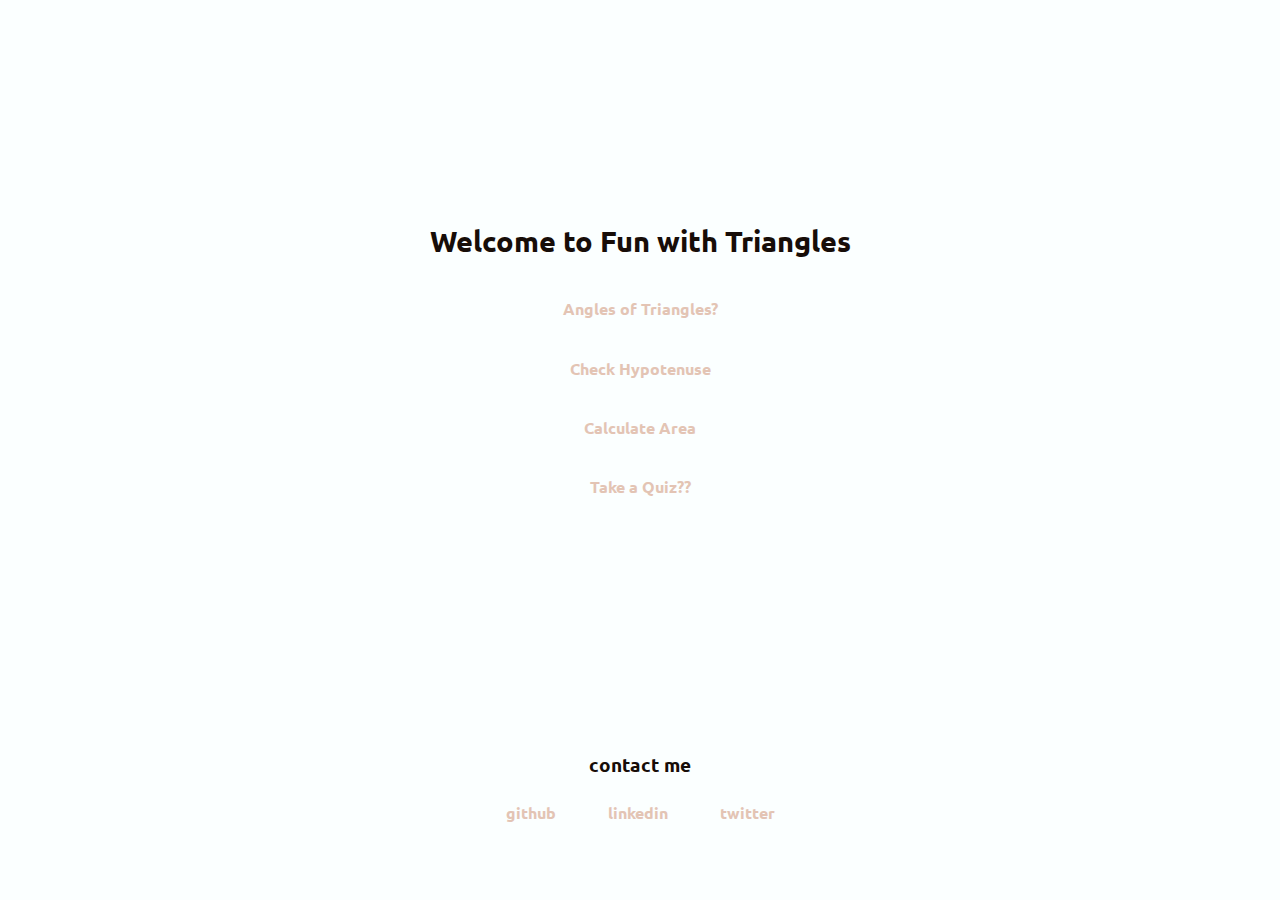
<file: index.html>
<!DOCTYPE html>
<html lang="en">
<head>
  <meta charset="UTF-8">
  <meta http-equiv="X-UA-Compatible" content="IE=edge">
  <meta name="viewport" content="width=device-width, initial-scale=1.0">
  <title>Fun with Triangles</title>
  <link href="./styles.css" rel="stylesheet">
</head>
<body>
  <section>
    <h1>Welcome to Fun with Triangles</h1>
    <div>
      <a class='link' href="./pages/angleOfTriangles/angleOfTriangles.html">Angles of Triangles?</a>
    </div>
    <div>
      <a class='link' href='./pages/checkHypotenuse/checkHypotenuse.html'>Check Hypotenuse</a>
    </div>
    <div>
      <a class='link' href='./pages/calculateArea/calculateArea.html'>Calculate Area</a>
    </div>
    <div>
      <a class='link' href='./pages/takeAQuiz/takeAQquiz.html'>Take a Quiz??</a>
    </div>
  </section>
  <footer class="footer">
    <h3>contact me</h3>
    <ul class="social-links list-non-bullet ">
      <li class="list-item-inline"><a class="link" href="https://github.com/Kevin-Solomon" target="_blank" rel="noopener noreferrer">github</a></li>
      <li class="list-item-inline"><a class="link" href="https://www.linkedin.com/in/kevin-solomon-8b2b2b1a5/" target="_blank" rel="noopener noreferrer">linkedin</a></li>
      <li class="list-item-inline"><a class="link" href="https://twitter.com/kevinsolomon777" target="_blank" rel="noopener noreferrer">twitter</a></li>
    </ul>
  </footer>
</body>
</html>
</file>
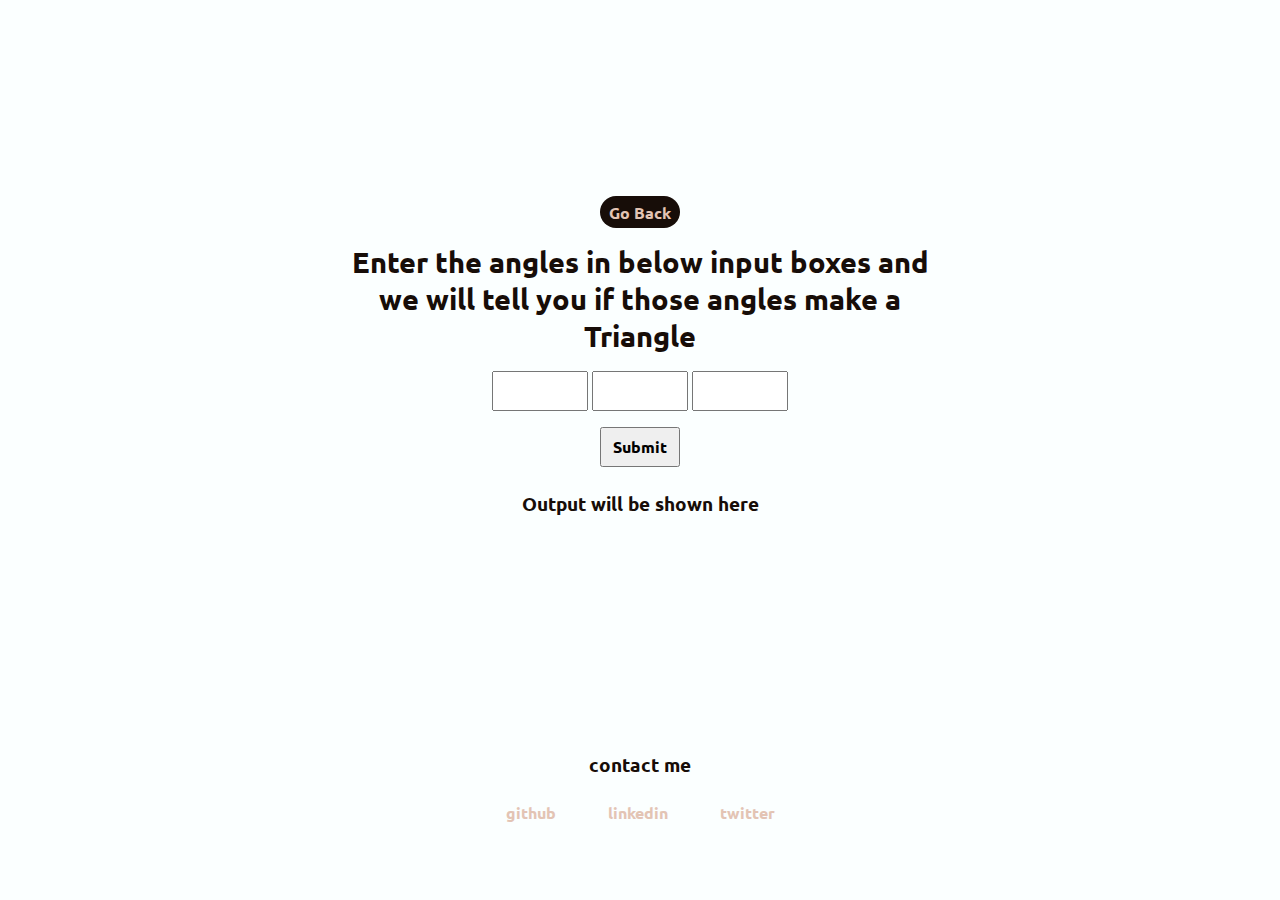
<file: pages/angleOfTriangles/angleOfTriangles.html>
<!DOCTYPE html>
<html lang="en">
<head>
  <meta charset="UTF-8">
  <meta http-equiv="X-UA-Compatible" content="IE=edge">
  <meta name="viewport" content="width=device-width, initial-scale=1.0">
  <link rel="stylesheet" href='../../styles.css'>
  <link rel="stylesheet" href='./style.css'>
  <!-- <script src='./app.js' async> -->
  <script src='./app.js' async></script>
  <title>Angle Of Triangles?</title>
</head>
<body>
  <section>
    <span><a href="../../index.html">Go Back</a></span>
    <h1>Enter the angles in below input boxes and we will tell you if those angles make a Triangle</h1>
    <form>
      <input id='angle2' type='number' min="1" max="180" required >
      <input id='angle1' type='number' min="1" max="180"  required >
      <input id='angle3' type='number' min="1" max="180" required >
      <br>
      <button id='submit'>Submit</button>
    </form>
    <div class="output">Output will be shown here</div>
  </section>
  <footer class="footer">
    <h3>contact me</h3>
    <ul class="social-links list-non-bullet ">
      <li class="list-item-inline"><a class="link" href="https://github.com/Kevin-Solomon" target="_blank" rel="noopener noreferrer">github</a></li>
      <li class="list-item-inline"><a class="link" href="https://www.linkedin.com/in/kevin-solomon-8b2b2b1a5/" target="_blank" rel="noopener noreferrer">linkedin</a></li>
      <li class="list-item-inline"><a class="link" href="https://twitter.com/kevinsolomon777" target="_blank" rel="noopener noreferrer">twitter</a></li>
    </ul>
  </footer>
</body>
</html>
</file>
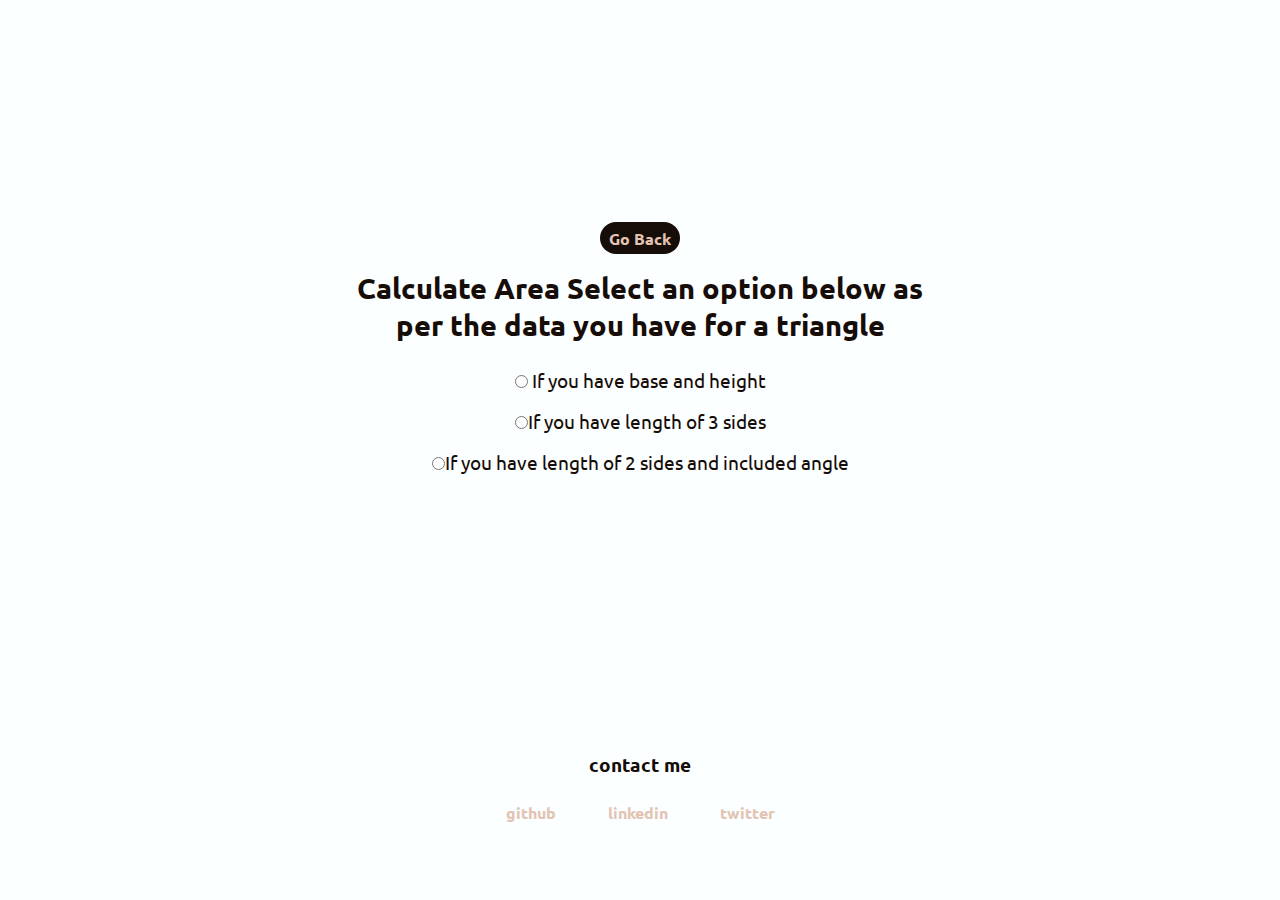
<file: pages/calculateArea/calculateArea.html>
<!DOCTYPE html>
<html lang="en">
<head>
  <meta charset="UTF-8">
  <meta http-equiv="X-UA-Compatible" content="IE=edge">
  <meta name="viewport" content="width=device-width, initial-scale=1.0">
  <link rel="stylesheet" href='../../styles.css'>
  <link href="./style.css" rel="stylesheet">
  <script src='./app.js' async></script>
  <title>Calculate Area</title>
</head>
<body>
  <section>
    <span><a href="../../index.html">Go Back</a></span>
    <h1>Calculate Area
      Select an option below as per the data you have for a triangle
    </h1>
    <label for="option1"><input id="option1" type='radio' name='option'/> If you have base and height </label>
    <label for="option2"><input id="option2" type='radio' name='option'/>If you have length of 3 sides</label>
    <label for="option3"><input id="option3" type='radio' name='option'/>If you have length of 2 sides and included angle</label>
    <div class="formula" id="firstFormula">
      <form>
        <label>Base = </label>
        <input min='1' type='number' required>
        <label>Height = </label>
        <input min='1' type='number' required>
        <br>
        <button>Submit</button>
      </form>
      <div class='actual-formula'>Area= 1/2*base*height</div>
      <div class='output'>Area Will be calculated</div>
    </div>
    <div class="formula" id="secondFormula">
      <form>
        <label>a = <input min='1' type='number' required></label>
        <label>b = <input min='1' type='number' required></label>
        <label>c = <input min='1' type='number' required></label>
        <br>
        <button>Submit</button>
      </form>
      <div class='output'>Area Will be calculated</div>
      <div class='actual-formula'>Area= √s(s-a)(s-b)(s-c)</div>
    </div>
    <div class="formula" id="thirdFormula">
      <form>
        <label>b = </label>
        <input min='1' type='number' required>
        <label>c = </label>
        <input min='1' type='number' required>
        <label>∠A(deg) = </label>
        <input min='1' type='number' required>
        <br>
        <button>Submit</button>
      </form>
      <div class='output'>Area Will be calculated</div>
      <div class='actual-formula'>Area= 1/2*b*c*sin(A)</div>
    </div>
    <div class="output"></div>
  </section>
  <footer class="footer">
    <h3>contact me</h3>
    <ul class="social-links list-non-bullet ">
      <li class="list-item-inline"><a class="link" href="https://github.com/Kevin-Solomon" target="_blank" rel="noopener noreferrer">github</a></li>
      <li class="list-item-inline"><a class="link" href="https://www.linkedin.com/in/kevin-solomon-8b2b2b1a5/" target="_blank" rel="noopener noreferrer">linkedin</a></li>
      <li class="list-item-inline"><a class="link" href="https://twitter.com/kevinsolomon777" target="_blank" rel="noopener noreferrer">twitter</a></li>
    </ul>
  </footer>
</body>
</html>
</file>
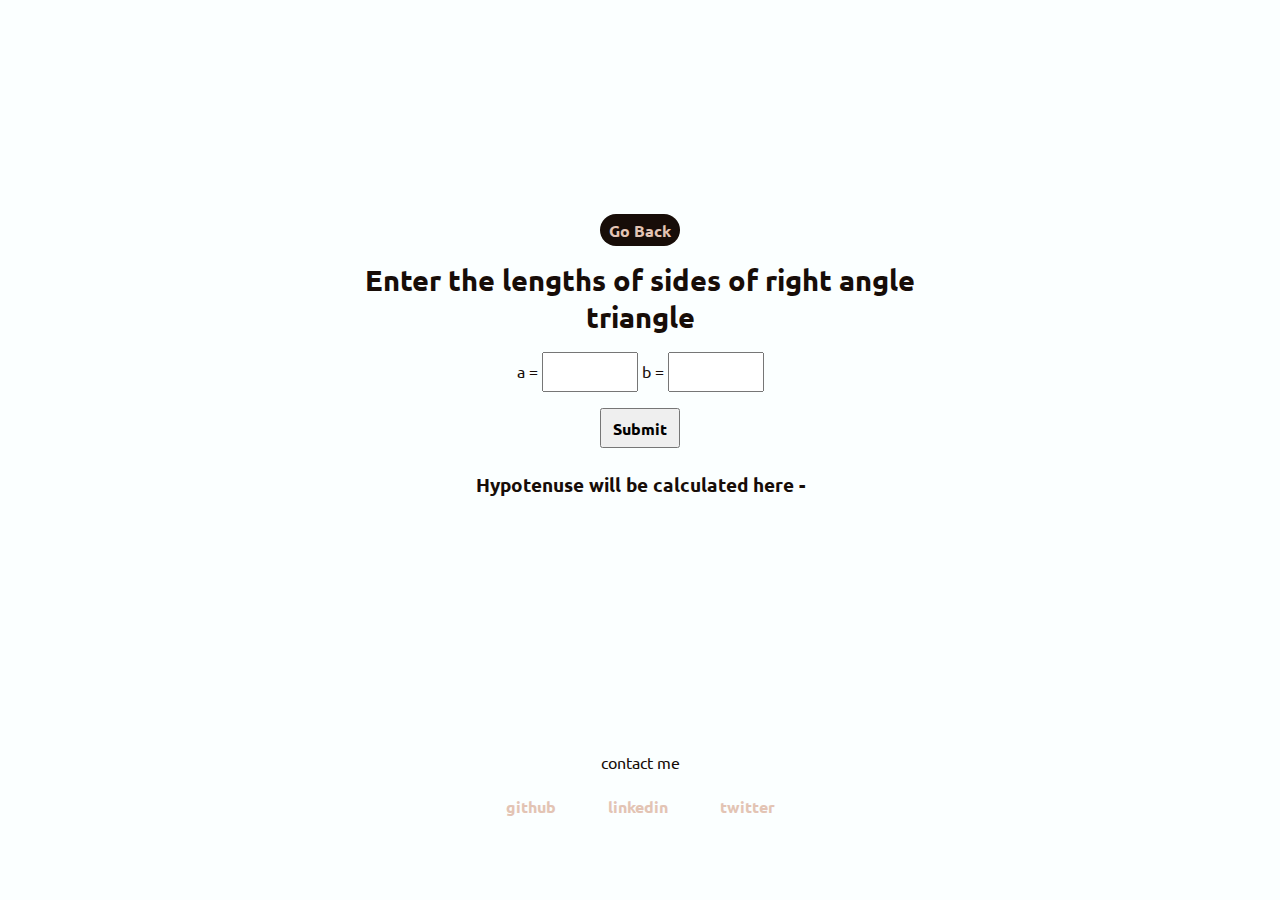
<file: pages/checkHypotenuse/checkHypotenuse.html>
<!DOCTYPE html>
<html lang="en">
<head>
  <meta charset="UTF-8">
  <meta http-equiv="X-UA-Compatible" content="IE=edge">
  <meta name="viewport" content="width=device-width, initial-scale=1.0">
  <link rel="stylesheet" href='../../styles.css'>
  <link rel="stylesheet" href="./style.css">
  <script src="./app.js" async></script>
  <title>Check Hypotenuse</title>
</head>
<body>
  <section>
    <span><a href="../../index.html">Go Back</a></span>
    <h1>Enter the lengths of sides of right angle triangle</h1>
    <form>
      <label for="a"> a =</label>
      <input name='a' id='oppo' type='number' min="1" max="180" required >
      <label for="b"> b =</label>
      <input name='b' id='adj' type='number' min="1" max="180"  required >
      <br>
      <button id='submit'>Submit</button>
    </form>
    <div class="output">Hypotenuse will be calculated here -</div>
  </section>
  <footer class="footer">
    <div class="footer-header">
      contact me
    </div>
    <ul class="social-links list-non-bullet ">
      <li class="list-item-inline"><a class="link" href="https://github.com/Kevin-Solomon" target="_blank" rel="noopener noreferrer">github</a></li>
      <li class="list-item-inline"><a class="link" href="https://www.linkedin.com/in/kevin-solomon-8b2b2b1a5/" target="_blank" rel="noopener noreferrer">linkedin</a></li>
      <li class="list-item-inline"><a class="link" href="https://twitter.com/kevinsolomon777" target="_blank" rel="noopener noreferrer">twitter</a></li>
    </ul>
  </footer>
</body>
</html>
</file>
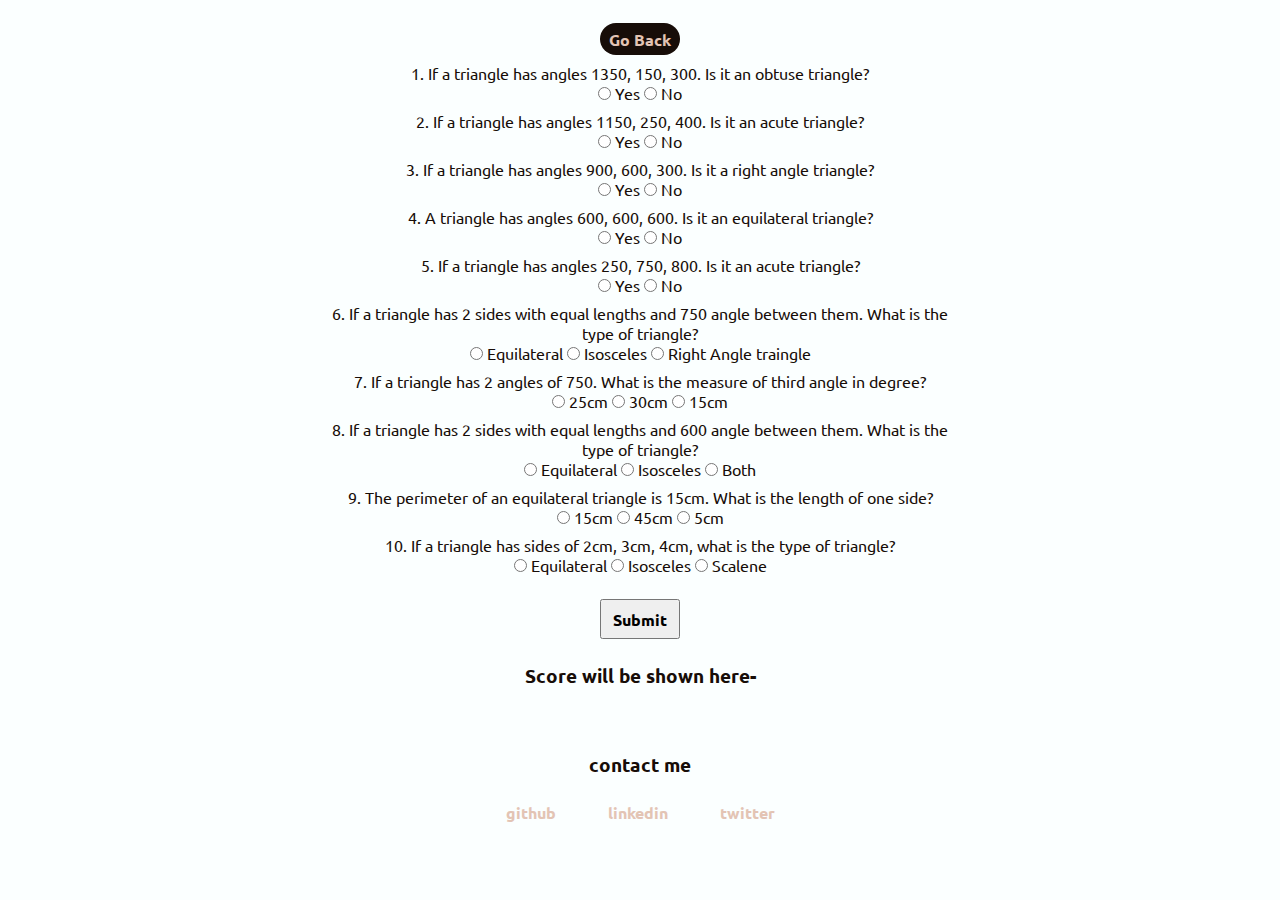
<file: pages/takeAQuiz/takeAQquiz.html>
<!DOCTYPE html>
<html lang="en">
<head>
  <meta charset="UTF-8">
  <meta http-equiv="X-UA-Compatible" content="IE=edge">
  <meta name="viewport" content="width=device-width, initial-scale=1.0">
  <link rel="stylesheet" href='../../styles.css'>
  <link rel="stylesheet" href="./style.css">
  <script src='./app.js' async></script>
  <title>Take A Quiz</title>
</head>
<body>
  <section>
    <span><a href="../../index.html">Go Back</a></span>
    <form>
      <div class='question-box'>
        <p>1. If a triangle has angles 1350, 150, 300. Is it an obtuse triangle?</p>
        <input type="radio" id="que1-yes" name="que1" value="yes" required>
        <label for="que1-yes">Yes</label>
        <input type="radio" id="que1-no" name="que1" value="no" required>
        <label for="que1-no">No</label>
      </div>
      <div class='question-box'>
        <p>2. If a triangle has angles 1150, 250, 400. Is it an acute triangle?</p>
        <input type="radio" id="que2-yes" name="que2" value="yes" required>
        <label for="que2-yes">Yes</label>
        <input type="radio" id="que2-no" name="que2" value="no" required>
        <label for="que2-no">No</label>
      </div>
      <div class='question-box'>
        <p>3. If a triangle has angles 900, 600, 300. Is it a right angle triangle?</p>
        <input type="radio" id="que3-yes" name="que3" value="yes" required>
        <label for="que3-yes">Yes</label>
        <input type="radio" id="que3-no" name="que3" value="no" required>
        <label for="que3-no">No</label>
      </div>
      <div class='question-box'>
        <p>4. A triangle has angles 600, 600, 600. Is it an equilateral triangle?</p>
        <input type="radio" id="que4-yes" name="que4" value="yes">
        <label for="que4-yes">Yes</label>
        <input type="radio" id="que4-no" name="que4" value="no">
        <label for="que4-no">No</label>
      </div>
      <div class='question-box'>
        <p>5. If a triangle has angles 250, 750, 800. Is it an acute triangle?</p>
        <input type="radio" id="que5-yes" name="que5" value="yes">
        <label for="que5-yes">Yes</label>
        <input type="radio" id="que5-no" name="que5" value="no">
        <label for="que5-no">No</label>
      </div>
      <div class='question-box'>
        <p>6. If a triangle has 2 sides with equal lengths and 750 angle between them. What is the type of triangle?</p>
        <input type="radio" id="que6-equi" name="que6" value="equilateral" required>
        <label for="que6-equi">Equilateral</label>
        <input type="radio" id="que6-iso" name="que6" value="isosceles" required>
        <label for="que6-iso">Isosceles</label>
        <input type="radio" id="que6-rat" name="que6" value="right" required>
        <label for="que6-rat">Right Angle traingle</label>
      </div>
      <div class='question-box'>
        <p>7. If a triangle has 2 angles of 750. What is the measure of third angle in degree?</p>
        <input type="radio" id="que7-a" name="que7" value="25" required>
        <label for="que7-a">25cm</label>
        <input type="radio" id="que7-b" name="que7" value="30" required>
        <label for="que7-b">30cm</label>
        <input type="radio" id="que7-c" name="que7" value='15' required>
        <label for="que7-c"> 15cm</label>
      </div>
      <div class='question-box'>
        <p>8. If a triangle has 2 sides with equal lengths and 600 angle between them. What is the type of triangle?</p>
        <input type="radio" id="que8-equi" name="que8" value="equilateral" required>
        <label for="que8-equi">Equilateral</label>
        <input type="radio" id="que8-iso" name="que8" value="isosceles" required>
        <label for="que8-iso">Isosceles</label>
        <input type="radio" id="que8-both" name="que8" value="both" required>
        <label for="que8-both">Both</label>
      </div>
      <div class='question-box'>
        <p>9. The perimeter of an equilateral triangle is 15cm. What is the length of one side?</p>
        <input type="radio" id="que9-a" name="que9" value='15' required>
        <label for="que9-a">15cm</label>
        <input type="radio" id="que9-b" name="que9" value='45' required>
        <label for="que9-b">45cm</label>
        <input type="radio" id="que9-c" name="que9" value='5' required>
        <label for="que9-c"> 5cm</label>
      </div>
      <div class='question-box'>
        <p>10. If a triangle has sides of 2cm, 3cm, 4cm, what is the type of triangle?</p>
        <input type="radio" id="que10-equi" name="que10" value="equilateral" required>
        <label for="que10-equi">Equilateral</label>
        <input type="radio" id="que10-iso" name="que10"
        value="isosceles" required>
        <label for="que10-iso">Isosceles</label>
        <input type="radio" id="que10-sca" name="que10" value="scalene" required>
        <label for="que10-sca">Scalene</label>
      </div>
      <button id='btn' type='submit'>Submit</button>
    </form>
    <div class="output">Score will be shown here-</div>
  </section>
  <footer class="footer">
    <h3>contact me</h3>
    <ul class="social-links list-non-bullet ">
      <li class="list-item-inline"><a class="link" href="https://github.com/Kevin-Solomon" target="_blank" rel="noopener noreferrer">github</a></li>
      <li class="list-item-inline"><a class="link" href="https://www.linkedin.com/in/kevin-solomon-8b2b2b1a5/" target="_blank" rel="noopener noreferrer">linkedin</a></li>
      <li class="list-item-inline"><a class="link" href="https://twitter.com/kevinsolomon777" target="_blank" rel="noopener noreferrer">twitter</a></li>
    </ul>
  </footer>
</body>
</html>
</file>
<file: styles.css>
@import url('https://fonts.googleapis.com/css2?family=Ubuntu:wght@300&display=swap');
:root {
  --primary-color: #fbffff;
  --text-color: #170d08;
  --link-color: #e3c4b4;
}
* {
  margin: 0;
  padding: 0;
  box-sizing: border-box;
  font-family: 'Ubuntu', sans-serif;
}
body {
  height: 100vh;
  background-color: var(--primary-color);
  color: var(--text-color);
}
section {
  display: flex;
  justify-content: center;
  align-items: center;
  flex-direction: column;
  width: 50vw;
  /* margin: 0 auto; */
  margin: 0 auto;
  text-align: center;
  height: 80%;
  /* margin-top: 2rem; */
}
section h1 {
  margin: 1rem;
  font-size: 1.8rem;
}
section div {
  margin: 0.5rem;
}
section input[type='number'] {
  height: 2.5rem;
  width: 6rem;
}
section a {
  color: var(--link-color);
  font-weight: bold;
}
footer a {
  color: var(--link-color);
  font-weight: bold;
}
section a {
  text-decoration: none;
  /* background-color: var(--text-color); */
  display: block;
  margin-top: 0.4rem;
}
section span {
  /* text-decoration: none; */
  background-color: var(--text-color);
  display: block;
  height: 2rem;
  width: 5rem;
  text-align: center;
  border-radius: 1rem;
}
section button {
  margin: 1rem;
  height: 2.5rem;
  width: 5rem;
  font-weight: bold;
  font-size: 1rem;
}
section .output {
  font-size: 1.2rem;
  font-weight: bold;
}

.link {
  text-decoration: none;
  padding: 0.5rem 1rem;
  /* background-color: azure; */
  /* margin-bottom: 0.2rem; */
  display: inline-block;
  /* color: white; */
}
.primary-link {
  background-color: var(--primary-color);
  border-radius: 0.5rem;
  /* color: white; */
}
.secondary-link {
  /* color: red; */
  border-radius: 0.5rem;
  /* border: 1px solid var(--primary-color); */
  /* color: var(--primary-color); */
}

/* list */
.list-non-bullet {
  list-style: none;
  padding: 0;
  margin-block-start: 1em;
  margin-block-end: 1em;
}
.list-item-inline {
  display: inline;
  padding: 0 0.5rem;
}
.footer {
  /* background-color: var(--primary-color); */
  padding: 2rem 1rem;
  text-align: center;
  /* color: white; */
  text-align: center;
  border-top-right-radius: 1rem;
}
.footer .links {
  /* color: white; */
}
.footer ul {
  padding: 0;
}
</file>
<file: pages/angleOfTriangles/style.css>
:root {
  --primary-color: #fbffff;
  --text-color: #170d08;
  --link-color: #e3c4b4;
}
section a {
  text-decoration: none;
  /* background-color: var(--text-color); */
  display: block;
  margin-top: 0.4rem;
}
section span {
  /* text-decoration: none; */
  background-color: var(--text-color);
  display: block;
  height: 2rem;
  width: 5rem;
  text-align: center;
  border-radius: 1rem;
}
section input[type='number'] {
  height: 2.5rem;
  width: 6rem;
}
section button {
  margin: 1rem;
  height: 2.5rem;
  width: 5rem;
  font-weight: bold;
  font-size: 1rem;
}
section .output {
  font-size: 1.2rem;
  font-weight: bold;
}
</file>
<file: pages/calculateArea/style.css>
:root {
  --primary-color: #fbffff;
  --text-color: #170d08;
  --link-color: #e3c4b4;
}
section #firstFormula {
  display: none;
}
section #secondFormula {
  display: none;
}
section #thirdFormula {
  display: none;
}
section .formula {
  margin: 3rem;
}
section label {
  font-size: 1.2rem;
}
section .output {
  color: var(--link-color);
}
section label {
  margin: 0.5rem;
}
</file>
<file: pages/checkHypotenuse/style.css>
:root {
  --primary-color: #fbffff;
  --text-color: #170d08;
  --link-color: #e3c4b4;
}
</file>
<file: pages/takeAQuiz/style.css>
:root {
  --primary-color: #fbffff;
  --text-color: #170d08;
  --link-color: #e3c4b4;
}
section .question-box {
  margin: 0.5rem;
}
</file>
